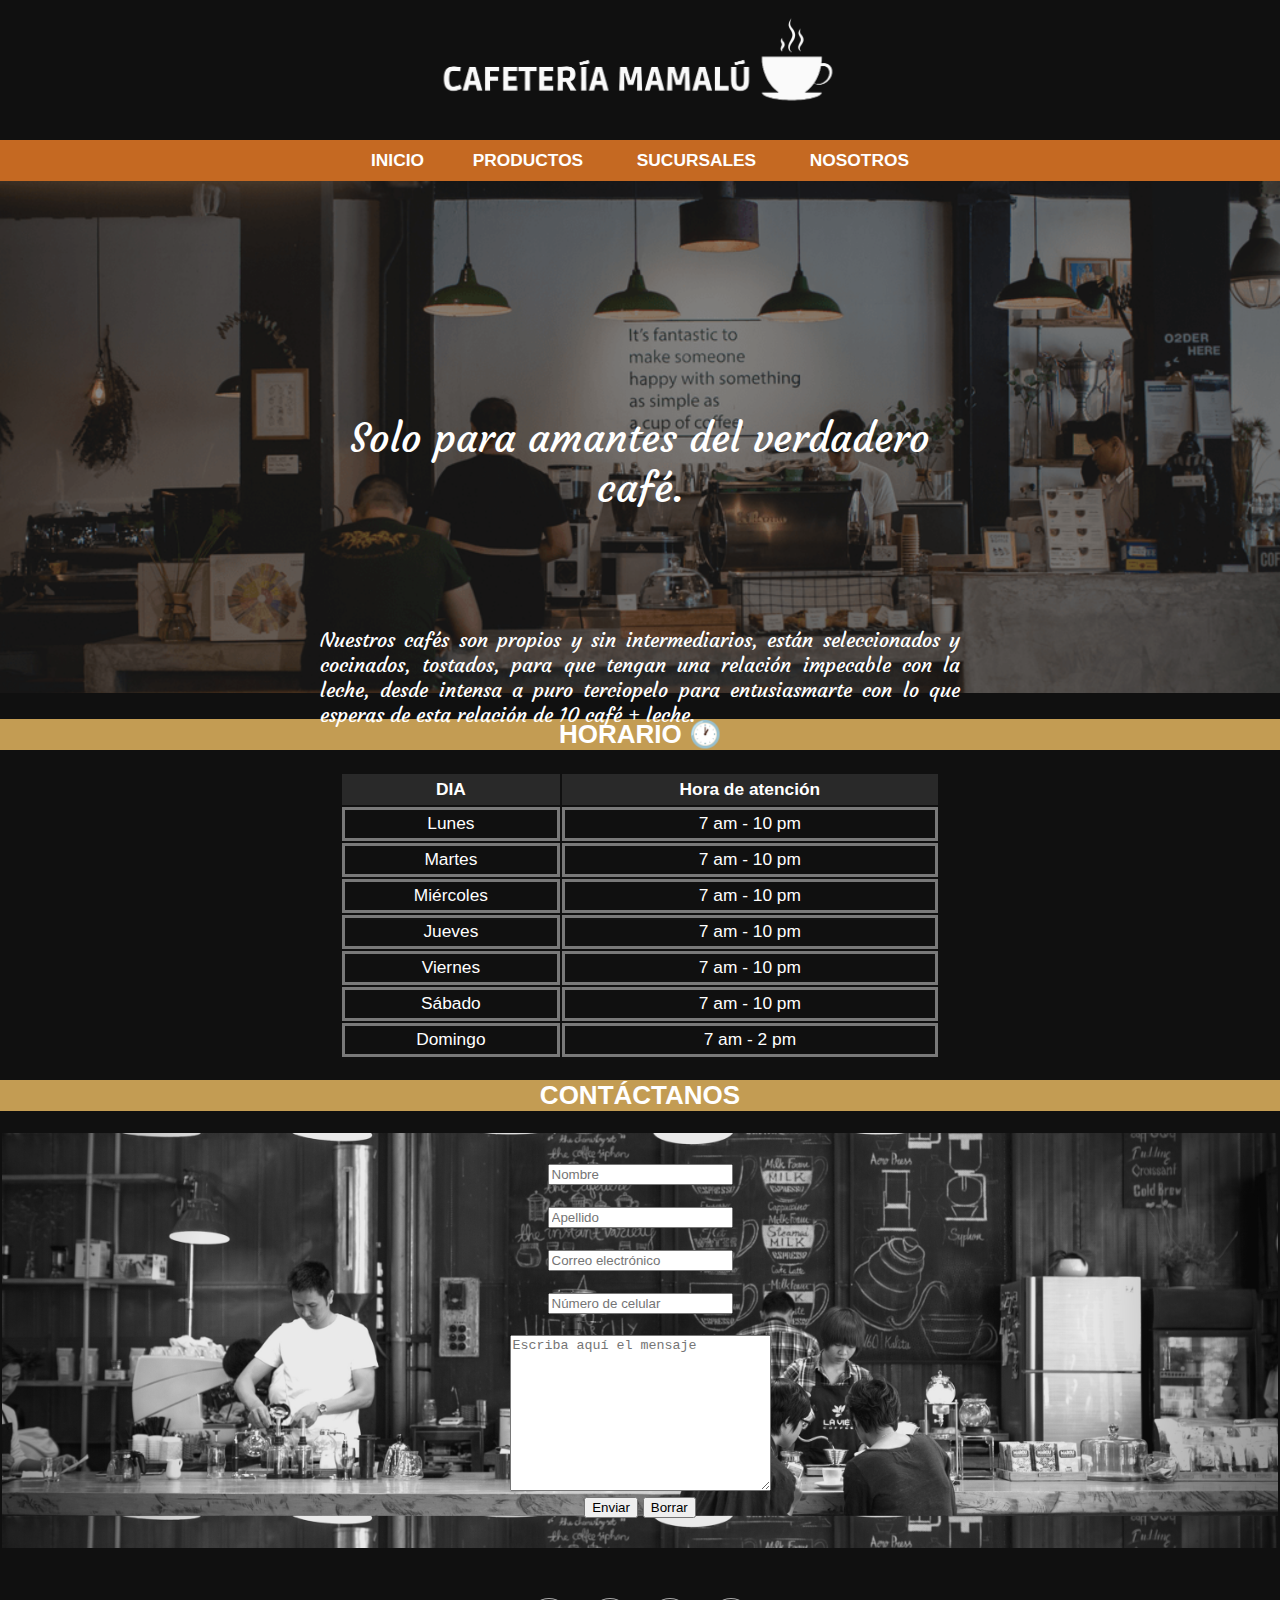
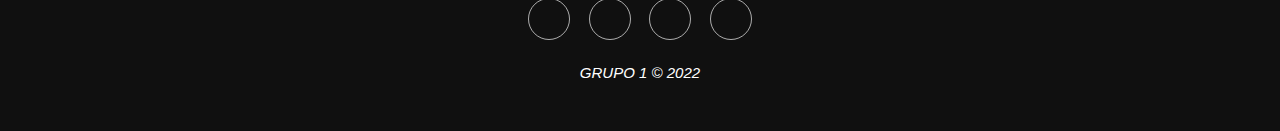
<file: index.html>
<!DOCTYPE html>
<html lang="en">
  <head>
    <meta charset="UTF-8" />
    <meta http-equiv="X-UA-Compatible" content="IE=edge" />
    <meta name="viewport" content="width=device-width, initial-scale=1.0" />
    <link
      rel="stylesheet"
      href="http://code.ionicframework.com/ionicons/2.0.1/css/ionicons.min.css"
    />
    <link rel="preconnect" href="https://fonts.googleapis.com">
    <link rel="preconnect" href="https://fonts.gstatic.com" crossorigin>
    <link href="https://fonts.googleapis.com/css2?family=Courgette&display=swap" rel="stylesheet">
    <link rel="stylesheet" href="estilo.css" />
    <link rel="shortcut icon" href="img/iconopestaña.png" type="image/x-icon">
    <title>CAFETERIA MAMALÚ ☕</title>
  </head>

  <body>
    <div>
      <header id="encabezado">
        <img
          src="img/logo oficial.png"
          alt="Logo de la empresa"
          width="450px"
        />
        <nav>
          <strong
            ><a class="e" href="index.html"><b>INICIO</b></a></strong
          >&nbsp;&nbsp;&nbsp;&nbsp;&nbsp;&nbsp;
          <strong
            ><a class="e" href="productos.html"><b>PRODUCTOS</b> </a></strong
          >&nbsp;&nbsp;&nbsp;&nbsp;&nbsp;&nbsp;
          <strong
            ><a class="e" href="sucursales.html"><b>SUCURSALES</b> </a></strong
          >&nbsp;&nbsp;&nbsp;&nbsp;&nbsp;&nbsp;
          <strong
            ><a class="e" href="nosotros.html"><b>NOSOTROS</b> </a></strong
          >
        </nav>
      </header>
    </div>
    <article id="article1">
    <section id="contenedor-index">
      <img id="fondo-index" src="img/fondo portada.png" alt="cafetería" />
      <p> Solo para amantes del verdadero café. </p>
      <p id="oracion">
      
        Nuestros cafés son propios y sin intermediarios, están seleccionados y
        cocinados, tostados, para que tengan una relación impecable con la
        leche, desde intensa a puro terciopelo para entusiasmarte con lo que
        esperas de esta relación de 10 café + leche.
      </p>
    </section>
    <div>
      <h2 id="t3">HORARIO 🕐</h2>
      <article>
        <table>
          <tr>
            <th>DIA</th>
            <th>Hora de atención</th>
          </tr>
          <tr>
            <td>Lunes</td>
            <td>7 am - 10 pm</td>
          </tr>
          <tr>
            <td>Martes</td>
            <td>7 am - 10 pm</td>
          </tr>
          <tr>
            <td>Miércoles</td>
            <td>7 am - 10 pm</td>
          </tr>
          <tr>
            <td>Jueves</td>
            <td>7 am - 10 pm</td>
          </tr>
          <tr>
            <td>Viernes</td>
            <td>7 am - 10 pm</td>
          </tr>
          <tr>
            <td>Sábado</td>
            <td>7 am - 10 pm</td>
          </tr>
          <tr>
            <td>Domingo</td>
            <td>7 am - 2 pm</td>
          </tr>
        </table>
      </article>
    </div>
    <footer>
        <h2 id="t3">CONTÁCTANOS</h2>
      <fieldset>
          <form method="get" autocomplete="on">
            <label for="nombre">  </label>
            <input type="text" name="nombre" id="nombre" placeholder="Nombre"/>
            <br /><br />
            <label for="apellido"> </label>
            <input type="text" name="apellido" id="apellido" placeholder="Apellido" />
            <br /><br />
            <label for="correo"></label>
            <input type="mail" name="correo" id="correo" placeholder="Correo electrónico" /><br />
            <br />
            <label for="cel"></label>
            <input type="number" name="Cel" id="cel" placeholder="Número de celular" />
            <br />
            <br />

            <label for="mensaje"></label>
            <textarea
              name="mensaje"
              id="mensaje"
              cols="30"
              rows="10"
              placeholder="Escriba aquí el mensaje"
            ></textarea>
            <br />
            <input type="submit" value="Enviar" />
            <input type="reset" value="Borrar" />
          </form>
        </fieldset>
      
      <div class="social">
        <a href="https://www.facebook.com" target="_blank"
          ><i class="icon icon-color ion-social-facebook"></i
        ></a>
        <a href="https://www.instagram.com/" target="_blank"
          ><i class="icon icon-color ion-social-instagram"></i
        ></a>
        <a href="https://wa.me/937022985" target="_blank"
          ><i class="icon icon-color ion-social-whatsapp"></i
        ></a>
        <a href="https://www.youtube.com" target="_blank"
          ><i class="icon icon-color ion-social-youtube"></i
        ></a>
      </div>
      <p class="copyright"><i> GRUPO 1 © 2022</i></p>
      
    </footer>
  </body>
</html>
</file>
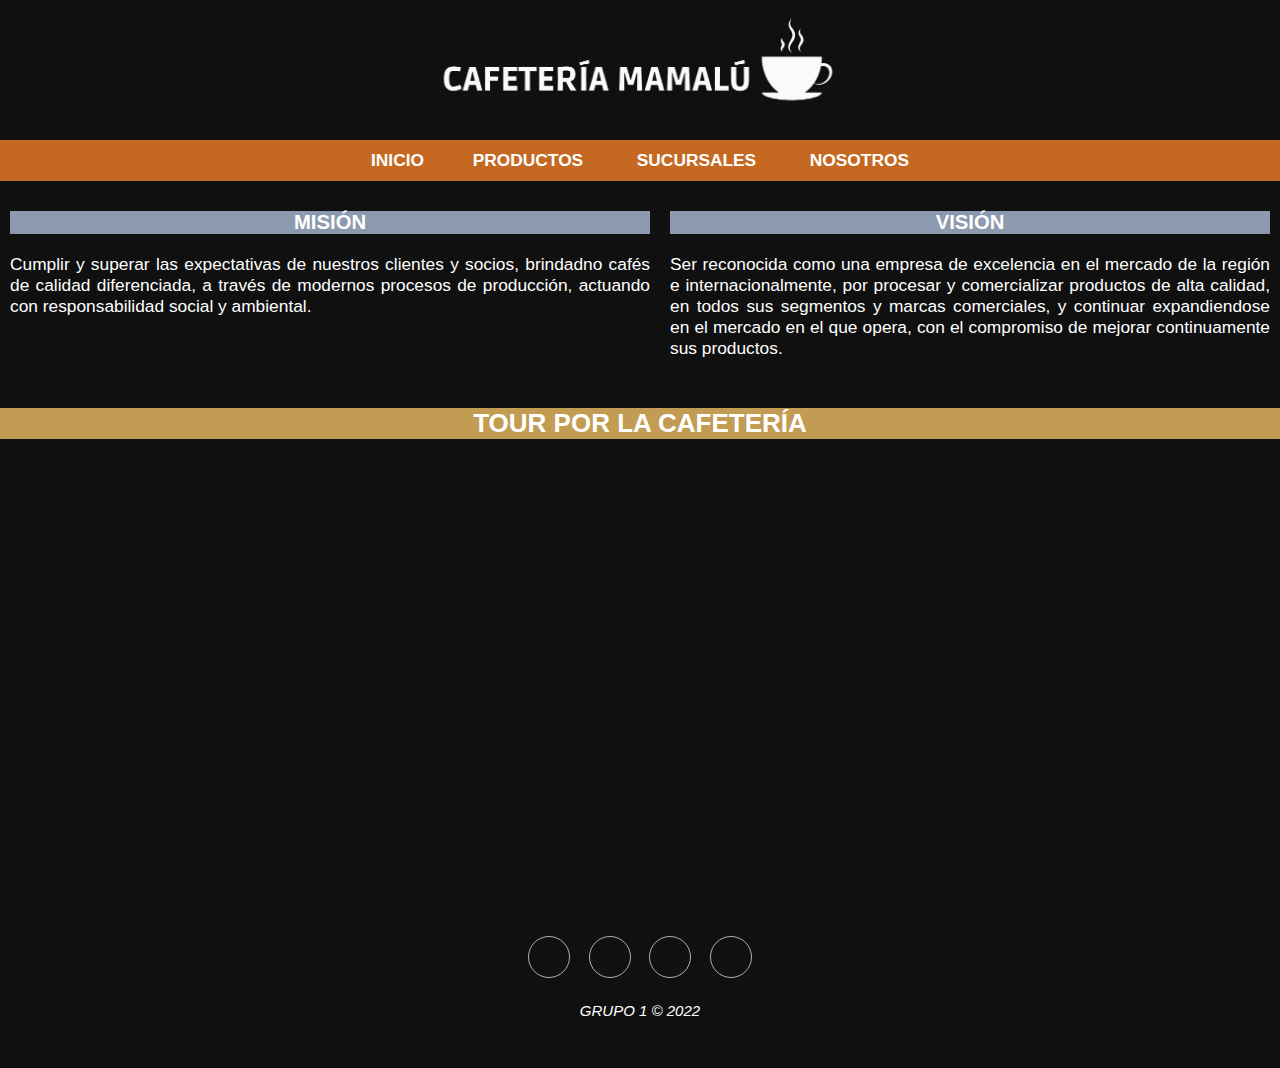
<file: nosotros.html>
<!DOCTYPE html>
<html lang="en">
  <head>
    <meta charset="UTF-8" />
    <meta http-equiv="X-UA-Compatible" content="IE=edge" />
    <meta name="viewport" content="width=device-width, initial-scale=1.0" />
    <link
      rel="stylesheet"
      href="http://code.ionicframework.com/ionicons/2.0.1/css/ionicons.min.css"
    />
    <link rel="stylesheet" href="estilo.css" />
    <link rel="shortcut icon" href="img/iconopestaña.png" type="image/x-icon">
    <title>CAFETERIA MAMALÚ ☕</title>
  </head>
  <body>
    <div>
      <header id="encabezado">
        <img
          src="img/logo oficial.png"
          alt="Logo de la empresa"
          width="450px"
        />
        <nav>
          <strong
            ><a class="e" href="index.html"><b>INICIO</b></a></strong
          >&nbsp;&nbsp;&nbsp;&nbsp;&nbsp;&nbsp;
          <strong
            ><a class="e" href="productos.html"><b>PRODUCTOS</b> </a></strong
          >&nbsp;&nbsp;&nbsp;&nbsp;&nbsp;&nbsp;
          <strong
            ><a class="e" href="sucursales.html"><b>SUCURSALES</b> </a></strong
          >&nbsp;&nbsp;&nbsp;&nbsp;&nbsp;&nbsp;
          <strong
            ><a class="e" href="nosotros.html"><b>NOSOTROS</b> </a></strong
          >
        </nav>
      </header>
    </div>
    <section>
      <div>
        <article class="articulos-nosotros" style="float: left; width: 50%">
          <h3>MISIÓN </h3>
          <p>
            Cumplir y superar las expectativas de nuestros clientes y socios,
            brindadno cafés de calidad diferenciada, a través de modernos
            procesos de producción, actuando con responsabilidad social y
            ambiental.
          </p>
        </article>
        <article class="articulos-nosotros">
          <h3>VISIÓN</h3>
          <p>
            Ser reconocida como una empresa de excelencia en el mercado de la
            región e internacionalmente, por procesar y comercializar productos
            de alta calidad, en todos sus segmentos y marcas comerciales, y
            continuar expandiendose en el mercado en el que opera, con el
            compromiso de mejorar continuamente sus productos.
          </p>
        </article>
      </div>
    </section>
    <section>
      <div>
        <article id="video">
          <h2>TOUR POR LA CAFETERÍA </h2>
          <iframe
            width="560"
            height="315"
            src="https://www.youtube.com/embed/CHck0u_hzd8"
            title="YouTube video player"
            frameborder="0"
            allow="accelerometer; autoplay; clipboard-write; encrypted-media; gyroscope; picture-in-picture"
            allowfullscreen
          ></iframe>
        </article>
      </div>
    </section>

    <footer>
      <div class="social">
        <a href="https://www.facebook.com" target="_blank"
          ><i class="icon icon-color ion-social-facebook"></i
        ></a>
        <a href="https://www.instagram.com/" target="_blank"
          ><i class="icon icon-color ion-social-instagram"></i
        ></a>
        <a href="https://wa.me/937022985" target="_blank"
          ><i class="icon icon-color ion-social-whatsapp"></i
        ></a>
        <a href="https://www.youtube.com" target="_blank"
          ><i class="icon icon-color ion-social-youtube"></i
        ></a>
      </div>
      <p class="copyright"><i> GRUPO 1 © 2022</i></p>
    </footer>

  </body>
</html>
</file>
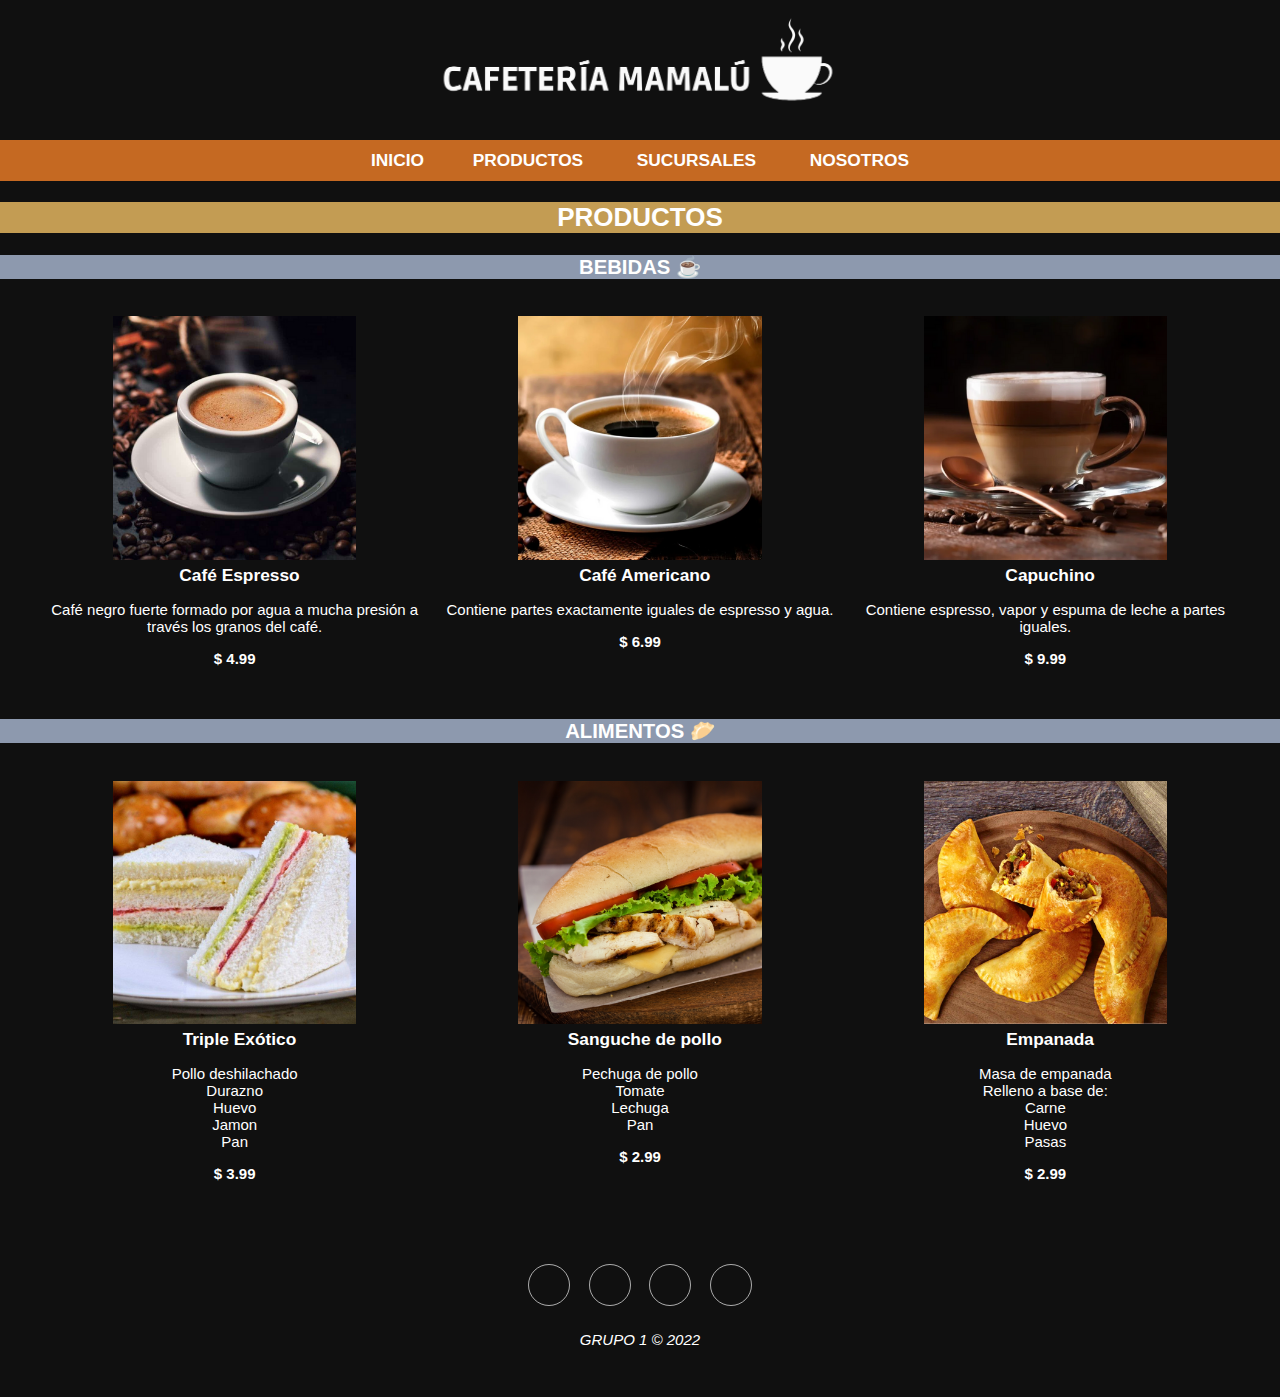
<file: productos.html>
<!DOCTYPE html>
<html lang="en">
  <head>
    <meta charset="UTF-8" />
    <meta http-equiv="X-UA-Compatible" content="IE=edge" />
    <meta name="viewport" content="width=device-width, initial-scale=1.0" />
    <link
      rel="stylesheet"
      href="http://code.ionicframework.com/ionicons/2.0.1/css/ionicons.min.css"
    />
    <link rel="stylesheet" href="estilo.css" />
    <link rel="shortcut icon" href="img/iconopestaña.png" type="image/x-icon">
    <title>CAFETERIA MAMALÚ ☕</title>
  </head>
  <body>
    <div>
      <header id="encabezado">
        <img
          src="img/logo oficial.png"
          alt="Logo de la empresa"
          width="450px"
        />
        <nav>
          <strong
            ><a class="e" href="index.html"><b>INICIO</b></a></strong
          >&nbsp;&nbsp;&nbsp;&nbsp;&nbsp;&nbsp;
          <strong
            ><a class="e" href="productos.html"><b>PRODUCTOS</b> </a></strong
          >&nbsp;&nbsp;&nbsp;&nbsp;&nbsp;&nbsp;
          <strong
            ><a class="e" href="sucursales.html"><b>SUCURSALES</b> </a></strong
          >&nbsp;&nbsp;&nbsp;&nbsp;&nbsp;&nbsp;
          <strong
            ><a class="e" href="nosotros.html"><b>NOSOTROS</b> </a></strong
          >
        </nav>
      </header>
    </div>

    <article id="article2">
      <h2 id="t1">PRODUCTOS </h2>
      <h3>BEBIDAS ☕</h3>
      <div class="slider">
        <ul>
          <li><img src="img/expreso.png" alt="expreso" /><br><i class="ion-coffee"></i><strong>&nbsp;&nbsp;Café Espresso</strong>
            <p>Café negro fuerte formado por agua a mucha presión a través los granos del café.</p>
            <p><b>$ 4.99</b></p>
          </li>
          <li><img src="img/americano.png" alt="Americano" /><br><i class="ion-coffee"></i><strong>&nbsp;&nbsp;Café Americano</strong>
            <p>Contiene partes exactamente iguales de espresso y agua.</p>
            <p><b>$ 6.99</b></p>
          </li>
          <li><img src="img/capuchino.png" alt="capuchino" /><br><i class="ion-coffee"></i><strong>&nbsp;&nbsp;Capuchino</strong>
            <p>Contiene espresso, vapor y espuma de leche a partes iguales.</p>
            <p><b>$ 9.99</b></p>
          </li>
          <li><img src="img/latte.png" alt="latte" /><br><i class="ion-coffee"></i><strong>&nbsp;&nbsp;Latte</strong>
            <p>Contiene espresso, leche vaporizada y crema de leche.</p>
            <p><b>$ 8.99</b></p>
          </li>
          <li><img src="img/expreso.png" alt="expreso" /><br><i class="ion-coffee"></i><strong>&nbsp;&nbsp;Café Espresso</strong>
            <p>Café negro fuerte formado por agua a mucha presión a través los granos del café.</p>
            <p><b>$ 4.99</b></p>
          </li>
          <li><img src="img/americano.png" alt="Americano" /><br><i class="ion-coffee"></i><strong>&nbsp;&nbsp;Café Americano</strong>
            <p>Contiene partes exactamente iguales de espresso y agua.</p>
            <p><b>$ 6.99</b></p>
          </li>
          <li><img src="img/capuchino.png" alt="capuchino" /><br><i class="ion-coffee"></i><strong>&nbsp;&nbsp;Capuchino</strong>
            <p>Contiene espresso, vapor y espuma de leche a partes iguales.</p>
            <p><b>$ 9.99</b></p>
          </li>
          <li><img src="img/latte.png" alt="latte" /><br><i class="ion-coffee"></i><strong>&nbsp;&nbsp;Latte</strong>
            <p>Contiene espresso, leche vaporizada y crema de leche.</p>
            <p><b>$ 8.99</b></p>
          </li>
          <li><img src="img/expreso.png" alt="expreso" /><br><i class="ion-coffee"></i><strong>&nbsp;&nbsp;Café Espresso</strong>
            <p>Café negro fuerte formado por agua a mucha presión a través los granos del café.</p>
            <p><b>$ 4.99</b></p>
          </li>
          <li><img src="img/americano.png" alt="Americano" /><br><i class="ion-coffee"></i><strong>&nbsp;&nbsp;Café Americano</strong>
            <p>Contiene partes exactamente iguales de espresso y agua.</p>
            <p><b>$ 6.99</b></p>
          </li>
          <li><img src="img/capuchino.png" alt="capuchino" /><br><i class="ion-coffee"></i><strong>&nbsp;&nbsp;Capuchino</strong>
            <p>Contiene espresso, vapor y espuma de leche a partes iguales.</p>
            <p><b>$ 9.99</b></p>
          </li>
          <li><img src="img/latte.png" alt="latte" /><br><i class="ion-coffee"></i><strong>&nbsp;&nbsp;Latte</strong>
            <p>Contiene espresso, leche vaporizada y crema de leche.</p>
            <p><b>$ 8.99</b></p>
          </li>
        </ul>
      </div>

      <h3>ALIMENTOS 🥟</h3>

      <!-- IMÁGENES DE ALIMENTOS-->
      <div class="slider">
        <ul>
          <li><img src="img/triple.png" alt="triple" /><br><i class="ion-pizza"></i><strong>&nbsp;&nbsp;Triple Exótico</strong>
            <p>Pollo deshilachado<br>Durazno<br>Huevo<br>Jamon<br>Pan</p>
            <p><b>$ 3.99</b></p>
          </li>
          <li><img src="img/panpollo.png" alt="pan con pollo" /><br><i class="ion-pizza"></i><strong>&nbsp;&nbsp;Sanguche de pollo</strong>
            <p>Pechuga de pollo<br>Tomate<br>Lechuga<br>Pan</p>
            <p><b>$ 2.99</b></p>
          </li>
          <li><img src="img/empanada.png" alt="empanada" /><br><i class="ion-pizza"></i><strong>&nbsp;&nbsp;Empanada</strong>
            <p>Masa de empanada<br>Relleno a base de:<br>Carne<br>Huevo<br>Pasas</p>
            <p><b>$ 2.99</b></p>
          </li>
          <li><img src="img/tequeños.png" alt="tequeño tamaño chamo" /><br><i class="ion-pizza"></i><strong>&nbsp;&nbsp;Tequeños</strong>
            <p>Masa wantán<br>Queso<br>Jamón<br>Salsa de palta</p>
            <p><b>$ 2.99</b></p>
          </li>
          <li><img src="img/triple.png" alt="triple" /><br><i class="ion-pizza"></i><strong>&nbsp;&nbsp;Triple Exótico</strong>
            <p>Pollo deshilachado<br>Durazno<br>Huevo<br>Jamon<br>Pan</p>
            <p><b>$ 3.99</b></p>
          </li>
          <li><img src="img/panpollo.png" alt="pan con pollo" /><br><i class="ion-pizza"></i><strong>&nbsp;&nbsp;Sanguche de pollo</strong>
            <p>Pechuga de pollo<br>Tomate<br>Lechuga<br>Pan</p>
            <p><b>$ 2.99</b></p>
          </li>
          <li><img src="img/empanada.png" alt="empanada" /><br><i class="ion-pizza"></i><strong>&nbsp;&nbsp;Empanada</strong>
            <p>Masa de empanada<br>Relleno a base de:<br>Carne<br>Huevo<br>Pasas</p>
            <p><b>$ 2.99</b></p>
          </li>
          <li><img src="img/tequeños.png" alt="tequeño tamaño chamo" /><br><i class="ion-pizza"></i><strong>&nbsp;&nbsp;Tequeños</strong>
            <p>Masa wantán<br>Queso<br>Jamón<br>Salsa de palta</p>
            <p><b>$ 2.99</b></p>
          </li>
          <li><img src="img/triple.png" alt="triple" /><br><i class="ion-pizza"></i><strong>&nbsp;&nbsp;Triple Exótico</strong>
            <p>Pollo deshilachado<br>Durazno<br>Huevo<br>Jamon<br>Pan</p>
            <p><b>$ 3.99</b></p>
          </li>
          <li><img src="img/panpollo.png" alt="pan con pollo" /><br><i class="ion-pizza"></i><strong>&nbsp;&nbsp;Sanguche de pollo</strong>
            <p>Pechuga de pollo<br>Tomate<br>Lechuga<br>Pan</p>
            <p><b>$ 2.99</b></p>
          </li>
          <li><img src="img/empanada.png" alt="empanada" /><br><i class="ion-pizza"></i><strong>&nbsp;&nbsp;Empanada</strong>
            <p>Masa de empanada<br>Relleno a base de:<br>Carne<br>Huevo<br>Pasas</p>
            <p><b>$ 2.99</b></p>
          </li>
          <li><img src="img/tequeños.png" alt="tequeño tamaño chamo" /><br><i class="ion-pizza"></i><strong>&nbsp;&nbsp;Tequeños</strong>
            <p>Masa wantán<br>Queso<br>Jamón<br>Salsa de palta</p>
            <p><b>$ 2.99</b></p>
          </li>
        </ul>
      </div>
    </article>

    <footer>
      <div class="social">
        <a href="https://www.facebook.com" target="_blank"
          ><i class="icon icon-color ion-social-facebook"></i
        ></a>
        <a href="https://www.instagram.com/" target="_blank"
          ><i class="icon icon-color ion-social-instagram"></i
        ></a>
        <a href="https://wa.me/937022985" target="_blank"
          ><i class="icon icon-color ion-social-whatsapp"></i
        ></a>
        <a href="https://www.youtube.com" target="_blank"
          ><i class="icon icon-color ion-social-youtube"></i
        ></a>
      </div>
      <p class="copyright"><i> GRUPO 1 © 2022</i></p>
    </footer>

  </body>
</html>
</file>
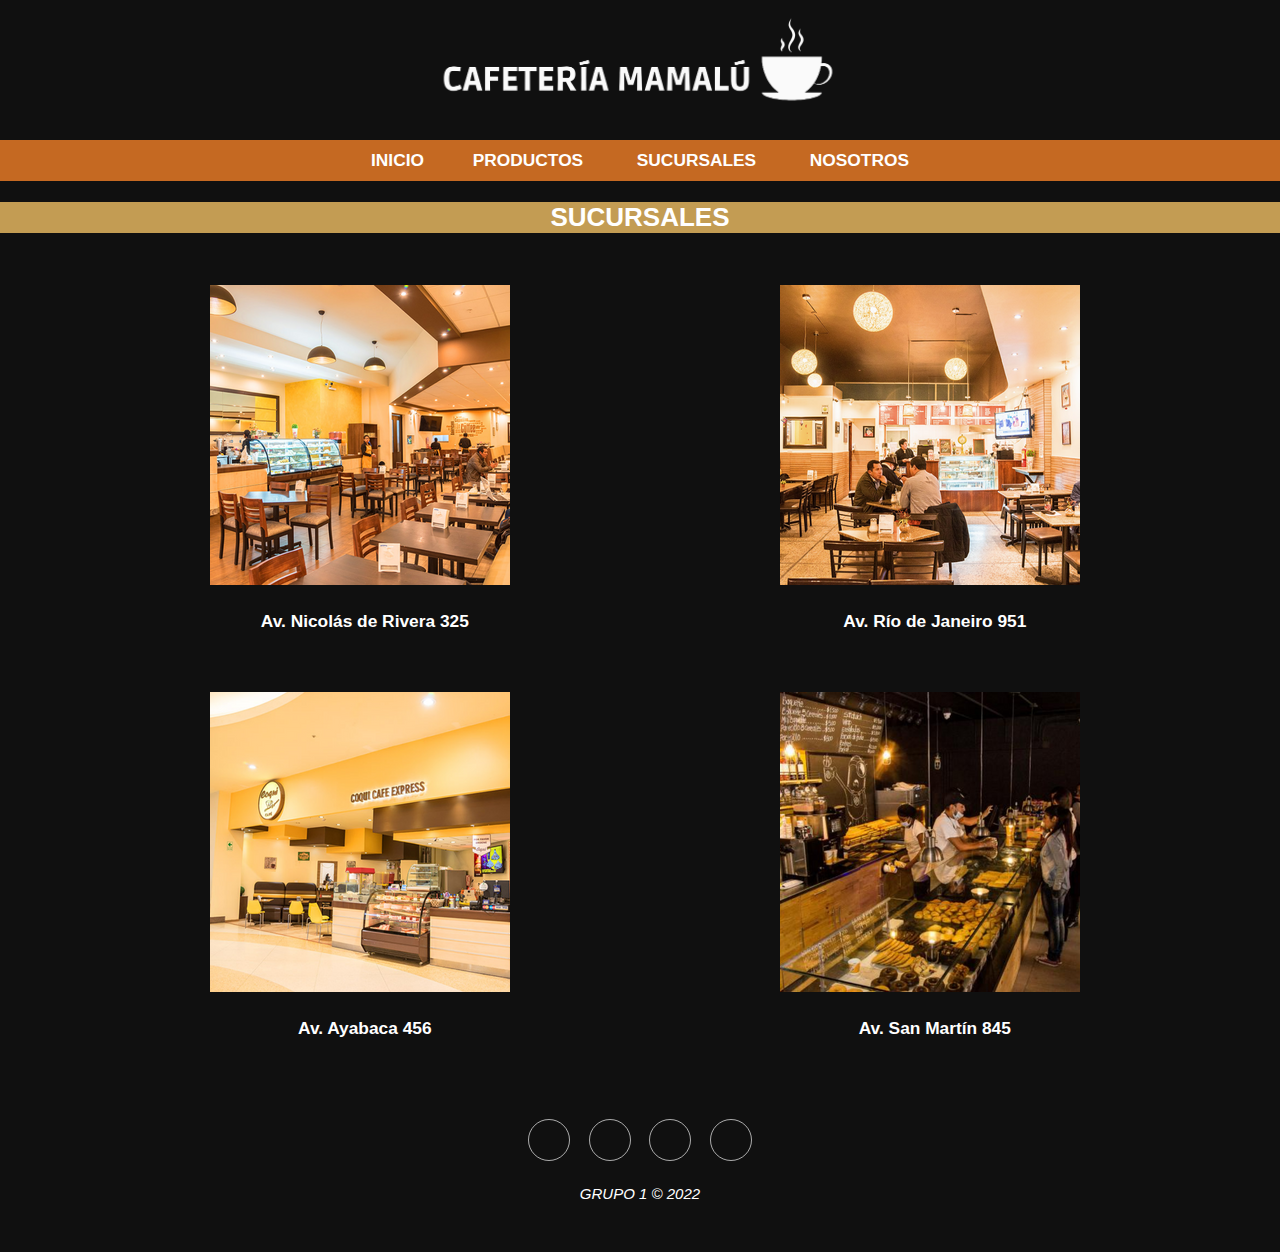
<file: sucursales.html>
<!DOCTYPE html>
<html lang="en">
  <head>
    <meta charset="UTF-8" />
    <meta http-equiv="X-UA-Compatible" content="IE=edge" />
    <meta name="viewport" content="width=device-width, initial-scale=1.0" />
    <link
      rel="stylesheet"
      href="http://code.ionicframework.com/ionicons/2.0.1/css/ionicons.min.css"
    />
    <link rel="stylesheet" href="estilo.css" />
    <link rel="shortcut icon" href="img/iconopestaña.png" type="image/x-icon">
    <title>CAFETERIA MAMALÚ ☕</title>
  </head>
  <body>
    <div>
      <header id="encabezado">
        <img
          src="img/logo oficial.png"
          alt="Logo de la empresa"
          width="450px"
        />
        <nav>
          <strong
            ><a class="e" href="index.html"><b>INICIO</b></a></strong
          >&nbsp;&nbsp;&nbsp;&nbsp;&nbsp;&nbsp;
          <strong
            ><a class="e" href="productos.html"><b>PRODUCTOS</b> </a></strong
          >&nbsp;&nbsp;&nbsp;&nbsp;&nbsp;&nbsp;
          <strong
            ><a class="e" href="sucursales.html"><b>SUCURSALES</b> </a></strong
          >&nbsp;&nbsp;&nbsp;&nbsp;&nbsp;&nbsp;
          <strong
            ><a class="e" href="nosotros.html"><b>NOSOTROS</b> </a></strong
          >
        </nav>
      </header>
    </div>

    <h2 id="t2">SUCURSALES</h2>
    <div class="pagSucursales">
      <div class="divisionclase1">
        <section class="sections1">
          <a href="https://goo.gl/maps/Hi3B6V2oV7EMYbCY8" target="_blank"
            ><img src="img/local 1.png" alt="1" />
          </a>
          <br />
          <br />
          <i class="ion-ios-location"></i>
          <strong>&nbsp;&nbsp;Av. Nicolás de Rivera 325</strong>
        </section>
        <section class="sections2">
          <a href="https://goo.gl/maps/koXSraVooJVqdS2v6" target="_blank"
            ><img src="img/local 2.png" alt="2" />
          </a>
          <br />
          <br />
          <i class="ion-ios-location"></i
          ><strong>&nbsp;&nbsp;Av. Río de Janeiro 951</strong>
        </section>
      </div>
      <div class="divisionclase1">
        <section class="sections1">
          <a href="https://goo.gl/maps/1pgDRi2xtB2dL6vd6" target="_blank"
            ><img src="img/local 3.png" alt="3" />
          </a>
          <br />
          <br />
          <i class="ion-ios-location"></i
          ><strong>&nbsp;&nbsp;Av. Ayabaca 456</strong>
        </section>
        <section class="sections2">
          <a href="https://goo.gl/maps/ganDCrVcfv8JEjpj7" target="_blank"
            ><img src="img/local 4.png" alt="4" />
          </a>
          <br />
          <br />
          <i class="ion-ios-location"></i
          ><strong>&nbsp;&nbsp;Av. San Martín 845</strong>
        </section>
      </div>
    </div>

    <footer>
      <div class="social">
        <a href="https://www.facebook.com" target="_blank"
          ><i class="icon icon-color ion-social-facebook"></i
        ></a>
        <a href="https://www.instagram.com/" target="_blank"
          ><i class="icon icon-color ion-social-instagram"></i
        ></a>
        <a href="https://wa.me/937022985" target="_blank"
          ><i class="icon icon-color ion-social-whatsapp"></i
        ></a>
        <a href="https://www.youtube.com" target="_blank"
          ><i class="icon icon-color ion-social-youtube"></i
        ></a>
      </div>
      <p class="copyright"><i> GRUPO 1 © 2022</i></p>
    </footer>

  </body>
</html>
</file>
<file: estilo.css>
/*CONFIGURACIÓN GENERAL*/
body {
  margin: 0;
  background-color: rgb(16, 16, 16);
  font-family: "Segoe UI", Tahoma, Geneva, Verdana, sans-serif;
  font-size: 13pt;
}
strong {
  color: white;
}

/* */
h1 {
  color: rgb(218, 165, 32);
  text-align: center;
  font-size: 30pt;
}
h2 {
  color: rgb(255, 255, 255);
  text-align: center;
  background-color: #c39c53;
}
h3 {
  color: rgb(255, 255, 255);
  background-color: #8d99ae;
  text-align: center;
}
p {
  text-align: justify;
  color: white;
}

/* ENCABEZADO */
header {
  text-align: center;
}
nav {
  background-color: #c56922;
  margin: 0 auto;
  padding: 10px;
  text-align: center;
}
.e {
  color: rgb(255, 255, 255);
  font-weight: 600; /*grosor de la letra*/
  text-decoration: none; /* le quita las líneas de enlace*/
  padding: 0.6%; /*establece el espacio de relleno requerido por todos los lados de un elemento*/
  border-radius: 20px 10px;
}
.e:hover {
  background-color: #8d99ae;
  color: rgb(255, 255, 255);
}

/*PORTADA*/
#oracion{
  text-align: center;
}

fieldset {
  text-align: center;
  background-image: url(img/fondo\ formulario.png);
  background-size: 100%;
  border-style: none;
  color: #333333;
  padding: 30px;
}

footer {
  text-align: center;
}

main {
  text-align: center;
}

table tr th {
  color: white;
  background-color: rgb(41, 41, 41);
  background-size: cover;
  border-radius: 0px;
  padding: 5px;
}
table {
  margin: auto;
  text-align: center;
  width: 50%;
  padding: 0px 20px;
}
td {
  color: rgb(255, 255, 255);
  border-style: solid;
  border-color: #797979;
  padding: 3.5px;
}


/*IMAGENES ROTATIVAS >U */
.slider {
  width: 95%;
  margin: auto;
  overflow: hidden;
}
.slider ul {
  display: flex;
  padding: 0%;
  width: 400%;
  animation: cambio 20s infinite alternate linear;
}

.slider li {
  width: 100%;
  list-style: none;
}

.slider p{
  text-align: center;
  color:white;
  font-size:15px;
}

.slider img {
  width: 60%;
}

@keyframes cambio {
  0% {
    margin-left: 0;
  }
  20% {
    margin-left: 0;
  }
  /*PRIMER PASE*/
  25% {
    margin-left: -100%;
  }
  45% {
    margin-left: -100%;
  }
  /*SEGUNDO PASE*/
  50% {
    margin-left: -200%;
  }
  70% {
    margin-left: -200%;
  }
  /*TERCER PASE*/
  75% {
    margin-left: -300%;
  }
  100% {
    margin-left: -300%;
  }
}

/*ICONOS*/
i {
  color: rgb(195, 142, 8);
}

/*FOOTER*/
#contactos-link {
  text-align: center;
}

.copyright {
  text-align: center;
  padding-bottom: 30px;
}
.copyright i {
  font-size: 15px;
  color: white;
}

.social {
  padding-top: 50px;
}

.social a {
  font-size: 24px;
  width: 40px;
  height: 40px;
  line-height: 40px;
  display: inline-block;
  text-align: center;
  border-radius: 50%;
  border: 1.7px solid white;
  margin: 0 7px;
  color: rgb(255, 255, 255);
  opacity: 0.65;
}

.social a:hover {
  opacity: 0.95;
  color: rgb(255, 255, 255);
  border-color: rgb(180, 165, 0);
  border: 2px solid white;
}

/*SUCURSALES*/

#articleSucursales {
  text-align: center;
}

.pagSucursales{
  display: block;
  clear: both;
 padding: 0px 20px;
}

.sections1{
  padding: 30px ;
  width: 50%;
  display: block;
  clear: both;
  float: left;
  text-align: center;
}

.sections2{
  padding: 30px;
  padding-right: 100px;
  text-align: center;
}

/*NOSOTROS*/

.articulos-nosotros {
  clear: none;
  display: table;
  padding: 10px 10px;
}

#video {
  text-align: center;
  padding-bottom: 20px;
}

iframe {
  width: 60%;
  height: 400px;
}

/*BANNER INDEX*/

#fondo-index {
  width: 100%;
  opacity: 0.5;
}

#contenedor-index p {
  font-size: 40px;
  font-family: 'Courgette', cursive;
  color: white;
  position: absolute;
  text-align: center;
  top: 47%;
  left: 50%;
  transform: translate(-50%, -50%);
}

#contenedor-index #oracion {
  font-size: 20px;
  font-family:'Courgette', cursive;
  color: white;
  position: absolute;
  text-align: justify;
  top: 73%;
  left: 50%;
  transform: translate(-50%, -50%);
}

/*PRODUCTOS*/

#article2 {
  text-align: center;
}
</file>
